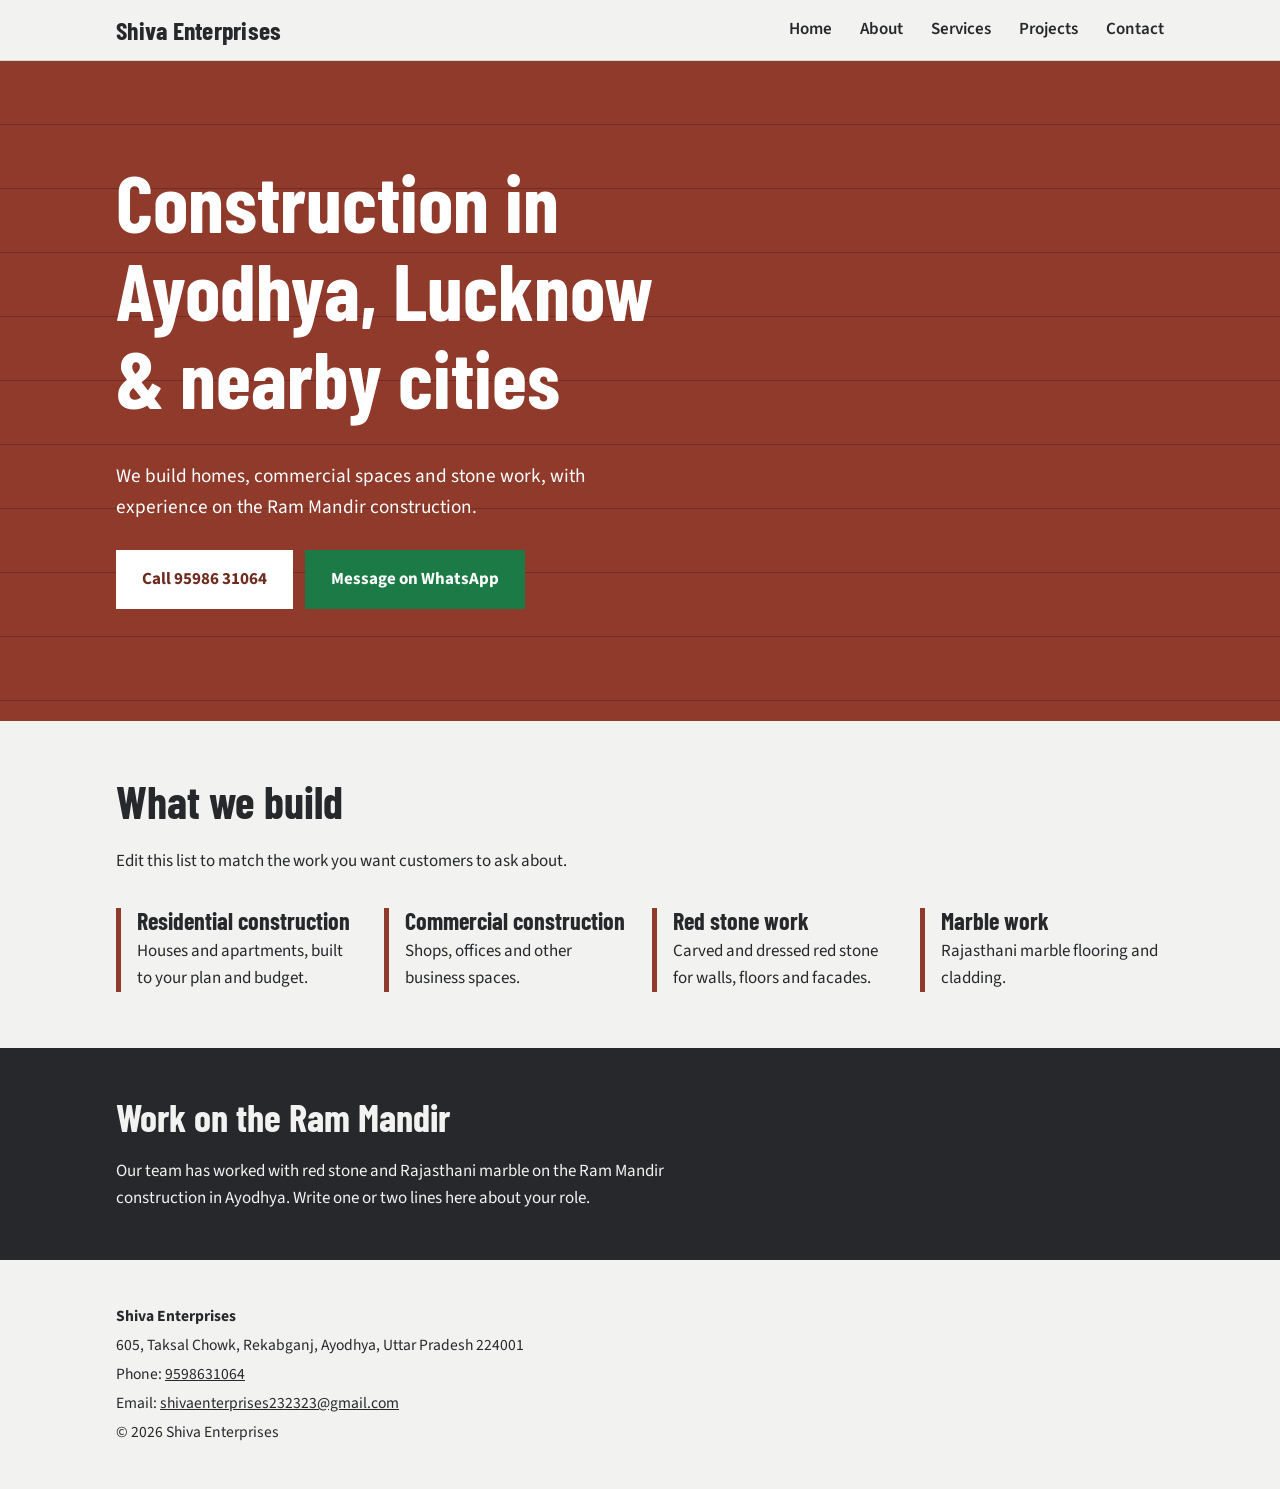
<file: index.html>
<!DOCTYPE html>
<html lang="en">
<head>
  <meta charset="UTF-8">
  <meta name="viewport" content="width=device-width, initial-scale=1">
  <title>Shiva Enterprises | Construction in Ayodhya & Lucknow</title>
  <meta name="description" content="Shiva Enterprises: trusted construction company in Ayodhya, Lucknow and nearby cities. Experience on Ram Mandir construction.">

  <link rel="preconnect" href="https://fonts.googleapis.com">
  <link rel="preconnect" href="https://fonts.gstatic.com" crossorigin>
  <link href="https://fonts.googleapis.com/css2?family=Barlow+Condensed:wght@600;700&family=Source+Sans+3:wght@400;600;700&display=swap" rel="stylesheet">
  <link rel="stylesheet" href="css/style.css">
</head>
<body>

  <header class="site-header">
    <div class="wrap">
      <h1 class="logo">Shiva Enterprises</h1>
      <button class="menu-btn" aria-expanded="false" aria-controls="site-nav">Menu</button>
      <nav class="site-nav" id="site-nav">
        <a href="index.html">Home</a>
        <a href="about.html">About</a>
        <a href="services.html">Services</a>
        <a href="projects.html">Projects</a>
        <a href="contact.html">Contact</a>
      </nav>
    </div>
  </header>

  <main>
    <section class="hero">
      <div class="wrap">
        <h2>Construction in Ayodhya, Lucknow & nearby cities</h2>
        <p>We build homes, commercial spaces and stone work, with experience on the Ram Mandir construction.</p>
        <div class="btn-row">
          <a class="btn btn-call" href="tel:+919598631064">Call 95986 31064</a>
          <a class="btn btn-whatsapp" href="https://wa.me/919598631064">Message on WhatsApp</a>
        </div>
      </div>
    </section>

    <section class="section">
      <div class="wrap">
        <h2>What we build</h2>
        <p class="intro">Edit this list to match the work you want customers to ask about.</p>
        <ul class="services">
          <li>
            <h3>Residential construction</h3>
            <p>Houses and apartments, built to your plan and budget.</p>
          </li>
          <li>
            <h3>Commercial construction</h3>
            <p>Shops, offices and other business spaces.</p>
          </li>
          <li>
            <h3>Red stone work</h3>
            <p>Carved and dressed red stone for walls, floors and facades.</p>
          </li>
          <li>
            <h3>Marble work</h3>
            <p>Rajasthani marble flooring and cladding.</p>
          </li>
        </ul>
      </div>
    </section>

    <section class="band">
      <div class="wrap">
        <h2>Work on the Ram Mandir</h2>
        <p>Our team has worked with red stone and Rajasthani marble on the Ram Mandir construction in Ayodhya. Write one or two lines here about your role.</p>
      </div>
    </section>
  </main>

  <footer class="site-footer">
    <div class="wrap">
      <address>
        <p><strong>Shiva Enterprises</strong></p>
        <p>605, Taksal Chowk, Rekabganj, Ayodhya, Uttar Pradesh 224001</p>
        <p>Phone: <a href="tel:+919598631064">9598631064</a></p>
        <p>Email: <a href="mailto:shivaenterprises232323@gmail.com">shivaenterprises232323@gmail.com</a></p>
      </address>
      <p>&copy; 2026 Shiva Enterprises</p>
    </div>
  </footer>

  <script src="js/main.js"></script>
  <script src="js/gallery.js"></script>
</body>
</html>
</file>
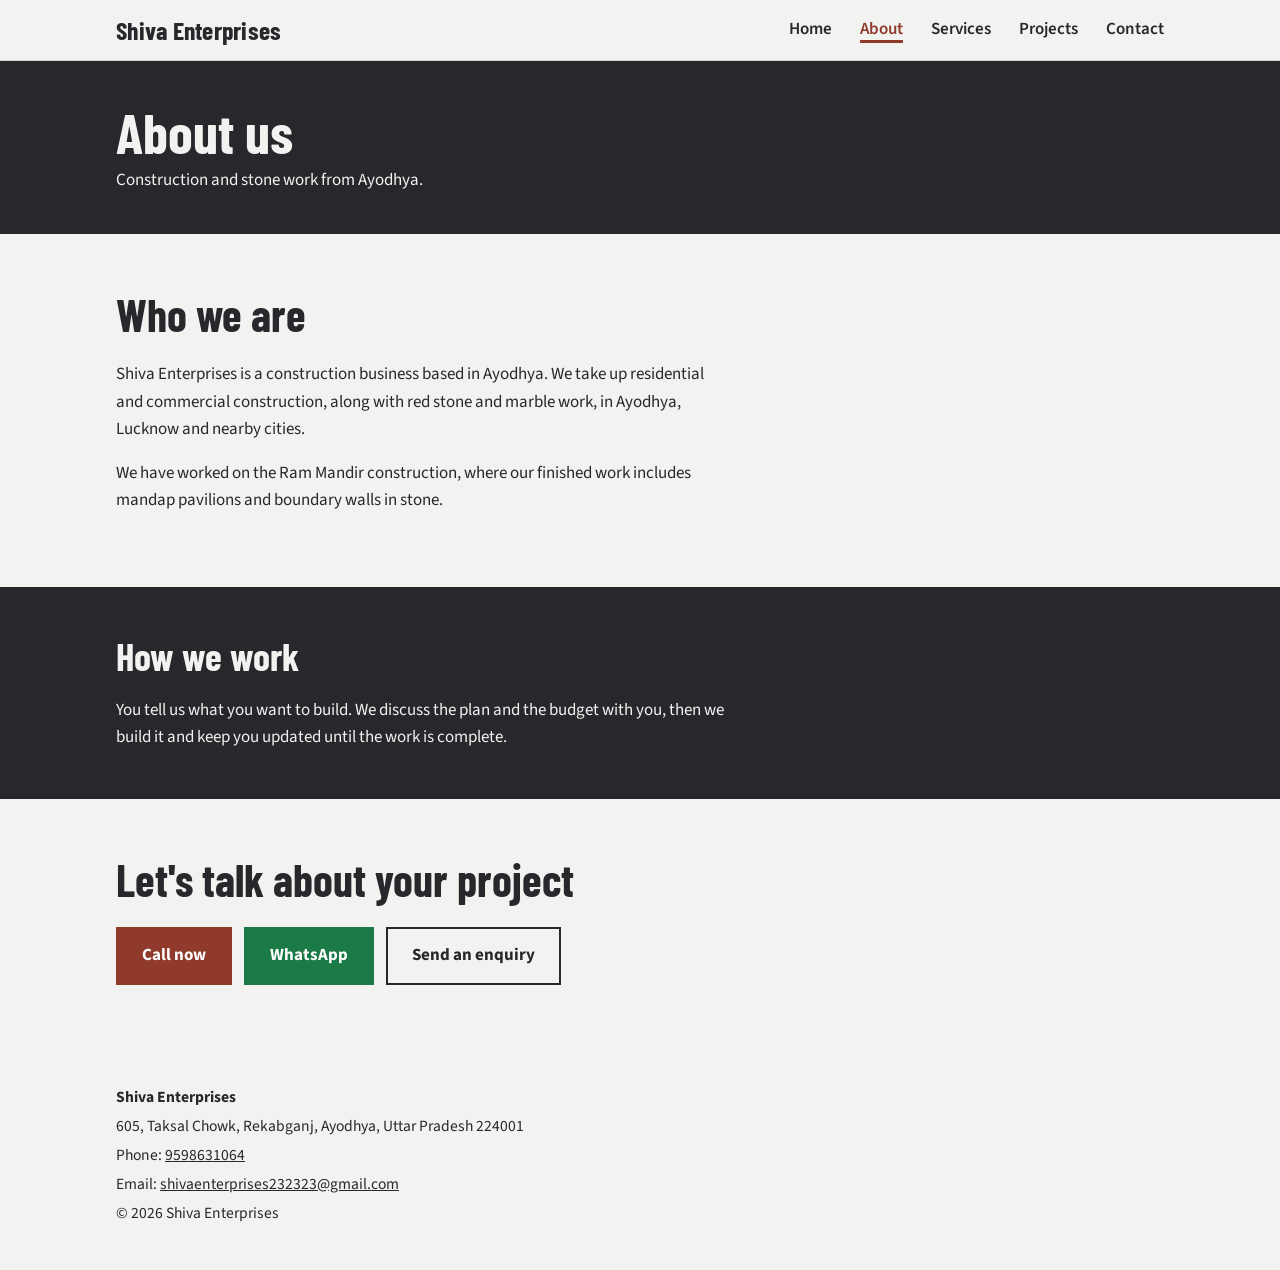
<file: about.html>
<!DOCTYPE html>
<html lang="en">
<head>
  <meta charset="UTF-8">
  <meta name="viewport" content="width=device-width, initial-scale=1">
  <title>About Us | Shiva Enterprises, Ayodhya</title>
  <meta name="description" content="About Shiva Enterprises, a construction company in Ayodhya working on residential, commercial, red stone and marble projects, including work at the Ram Mandir.">
  <link rel="preconnect" href="https://fonts.googleapis.com">
  <link rel="preconnect" href="https://fonts.gstatic.com" crossorigin>
  <link href="https://fonts.googleapis.com/css2?family=Barlow+Condensed:wght@600;700&family=Source+Sans+3:wght@400;600;700&display=swap" rel="stylesheet">
  <link rel="stylesheet" href="css/style.css">
  <link rel="stylesheet" href="css/gallery.css">
</head>
<body>

  <header class="site-header">
    <div class="wrap">
      <h1 class="logo">Shiva Enterprises</h1>
      <button class="menu-btn" aria-expanded="false" aria-controls="site-nav">Menu</button>
      <nav class="site-nav" id="site-nav">
        <a href="index.html">Home</a>
        <a href="about.html" aria-current="page">About</a>
        <a href="services.html">Services</a>
        <a href="projects.html">Projects</a>
        <a href="contact.html">Contact</a>
      </nav>
    </div>
  </header>

  <main>
    <section class="page-title">
      <div class="wrap">
        <h2>About us</h2>
        <p>Construction and stone work from Ayodhya.</p>
      </div>
    </section>

    <section class="section">
      <div class="wrap">
        <h2>Who we are</h2>
        <!-- EDIT: replace these paragraphs with your own story (when you started, what you are proud of) -->
        <p class="intro">Shiva Enterprises is a construction business based in Ayodhya. We take up residential and commercial construction, along with red stone and marble work, in Ayodhya, Lucknow and nearby cities.</p>
        <p class="intro">We have worked on the Ram Mandir construction, where our finished work includes mandap pavilions and boundary walls in stone.</p>
      </div>
    </section>

    <section class="band">
      <div class="wrap">
        <h2>How we work</h2>
        <!-- EDIT: change these to what is really true for your business -->
        <p>You tell us what you want to build. We discuss the plan and the budget with you, then we build it and keep you updated until the work is complete.</p>
      </div>
    </section>

    <section class="section">
      <div class="wrap">
        <h2>Let's talk about your project</h2>
        <div class="btn-row">
          <a class="btn btn-call" style="background: var(--sandstone); color: #fff;" href="tel:+919598631064">Call now</a>
          <a class="btn btn-whatsapp" href="https://wa.me/919598631064">WhatsApp</a>
          <a class="btn" style="border-color: var(--charcoal);" href="contact.html">Send an enquiry</a>
        </div>
      </div>
    </section>
  </main>

  <footer class="site-footer">
    <div class="wrap">
      <address>
        <p><strong>Shiva Enterprises</strong></p>
        <p>605, Taksal Chowk, Rekabganj, Ayodhya, Uttar Pradesh 224001</p>
        <p>Phone: <a href="tel:+919598631064">9598631064</a></p>
        <p>Email: <a href="mailto:shivaenterprises232323@gmail.com">shivaenterprises232323@gmail.com</a></p>
      </address>
      <p>&copy; 2026 Shiva Enterprises</p>
    </div>
  </footer>

  <script src="js/main.js"></script>
</body>
</html>
</file>
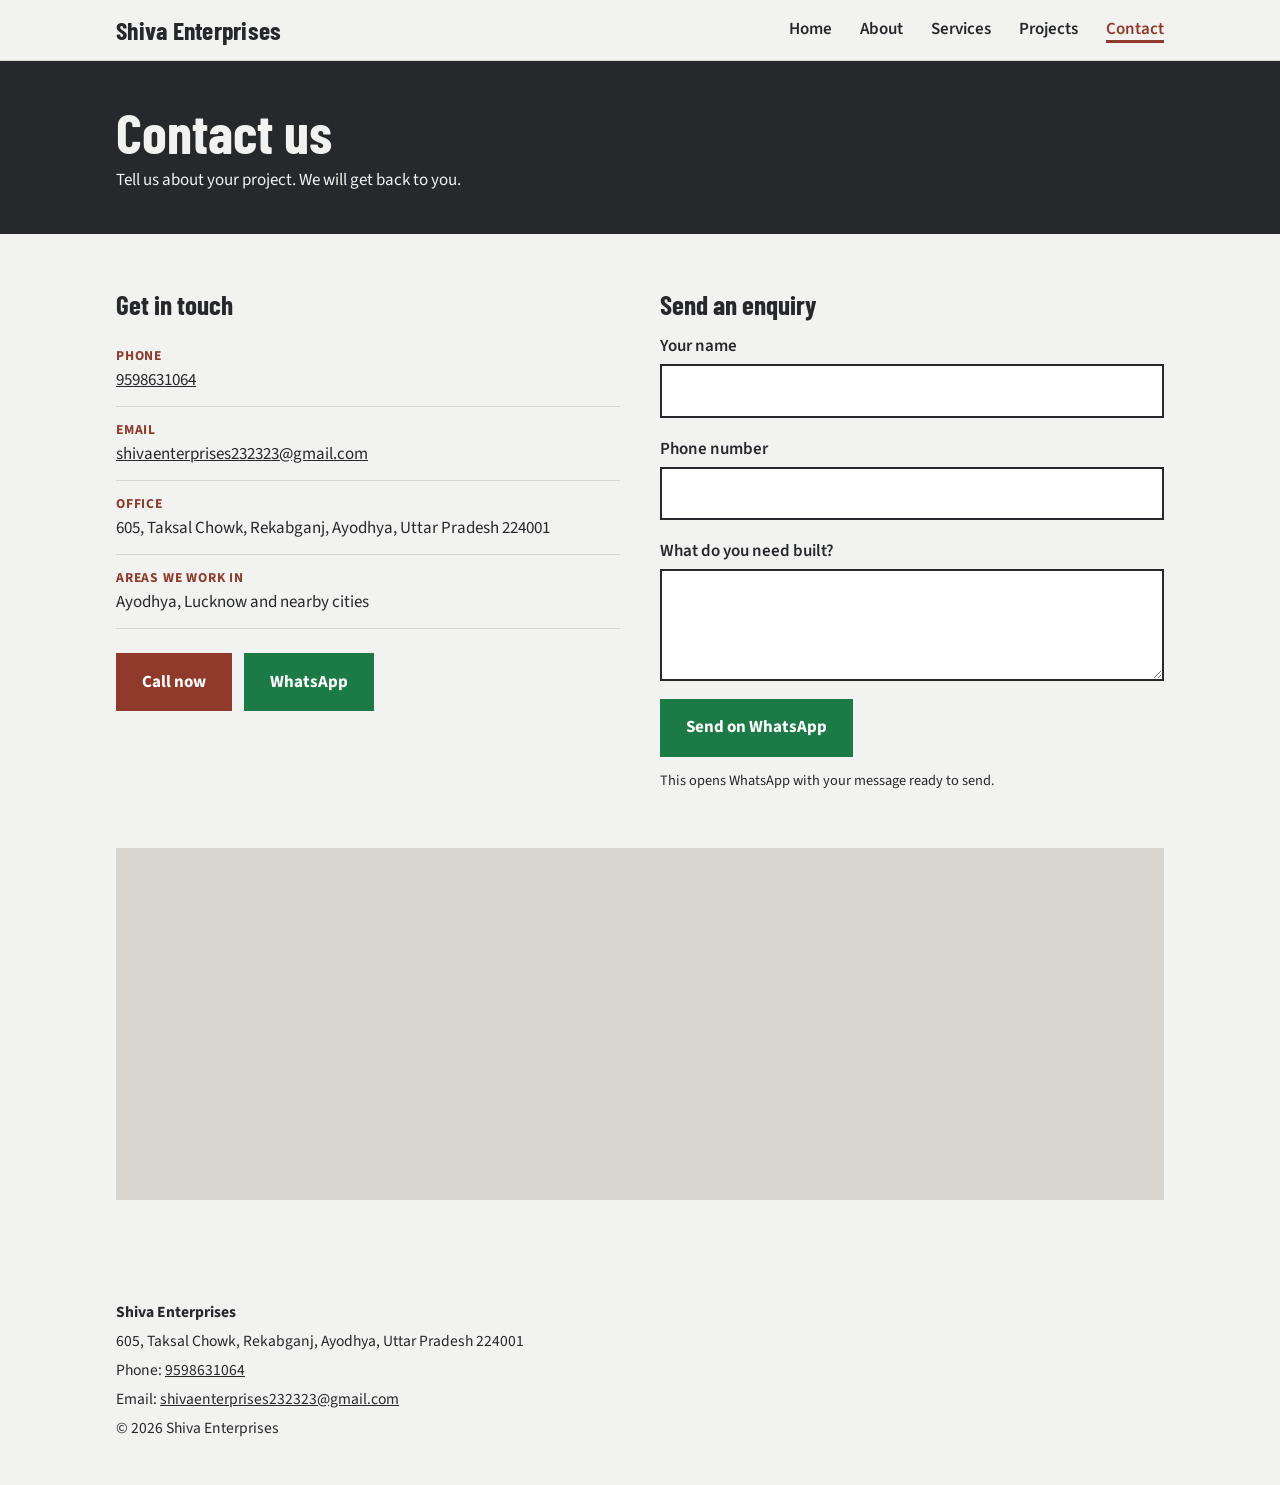
<file: contact.html>
<!DOCTYPE html>
<html lang="en">
<head>
  <meta charset="UTF-8">
  <meta name="viewport" content="width=device-width, initial-scale=1">
  <title>Contact Us | Shiva Enterprises, Ayodhya</title>
  <meta name="description" content="Contact Shiva Enterprises in Ayodhya for construction, red stone and marble work. Call, WhatsApp or send an enquiry.">

  <link rel="preconnect" href="https://fonts.googleapis.com">
  <link rel="preconnect" href="https://fonts.gstatic.com" crossorigin>
  <link href="https://fonts.googleapis.com/css2?family=Barlow+Condensed:wght@600;700&family=Source+Sans+3:wght@400;600;700&display=swap" rel="stylesheet">
  <link rel="stylesheet" href="css/style.css">
  <link rel="stylesheet" href="css/gallery.css">
  <link rel="stylesheet" href="css/contact.css">
</head>
<body>

  <header class="site-header">
    <div class="wrap">
      <h1 class="logo">Shiva Enterprises</h1>
      <button class="menu-btn" aria-expanded="false" aria-controls="site-nav">Menu</button>
      <nav class="site-nav" id="site-nav">
        <a href="index.html">Home</a>
        <a href="about.html">About</a>
        <a href="services.html">Services</a>
        <a href="projects.html">Projects</a>
        <a href="contact.html" aria-current="page">Contact</a>
      </nav>
    </div>
  </header>

  <main>
    <section class="page-title">
      <div class="wrap">
        <h2>Contact us</h2>
        <p>Tell us about your project. We will get back to you.</p>
      </div>
    </section>

    <section class="section">
      <div class="wrap contact-grid">

        <div class="contact-details">
          <h3>Get in touch</h3>
          <ul class="detail-list">
            <li><span class="label">Phone</span><a href="tel:+919598631064">9598631064</a></li>
            <li><span class="label">Email</span><a href="mailto:shivaenterprises232323@gmail.com">shivaenterprises232323@gmail.com</a></li>
            <li><span class="label">Office</span>605, Taksal Chowk, Rekabganj, Ayodhya, Uttar Pradesh 224001</li>
            <li><span class="label">Areas we work in</span>Ayodhya, Lucknow and nearby cities</li>
          </ul>
          <div class="btn-row">
            <a class="btn btn-call" style="background: var(--sandstone); color: #fff;" href="tel:+919598631064">Call now</a>
            <a class="btn btn-whatsapp" href="https://wa.me/919598631064">WhatsApp</a>
          </div>
        </div>

        <div class="enquiry">
          <h3>Send an enquiry</h3>
          <form id="enquiry-form">
            <label for="name">Your name</label>
            <input type="text" id="name" name="name" required autocomplete="name">

            <label for="phone">Phone number</label>
            <input type="tel" id="phone" name="phone" required autocomplete="tel">

            <label for="message">What do you need built?</label>
            <textarea id="message" name="message" required></textarea>

            <button type="submit" class="btn btn-whatsapp">Send on WhatsApp</button>
            <p class="form-note">This opens WhatsApp with your message ready to send.</p>
          </form>
        </div>

      </div>
    </section>

    <section class="section map-section">
      <div class="wrap">
        <iframe class="map-frame"
                title="Shiva Enterprises office location on Google Maps"
                src="https://www.google.com/maps?q=Taksal+Chowk+Rekabganj+Ayodhya+Uttar+Pradesh+224001&output=embed"
                loading="lazy" referrerpolicy="no-referrer-when-downgrade"></iframe>
      </div>
    </section>
  </main>

  <footer class="site-footer">
    <div class="wrap">
      <address>
        <p><strong>Shiva Enterprises</strong></p>
        <p>605, Taksal Chowk, Rekabganj, Ayodhya, Uttar Pradesh 224001</p>
        <p>Phone: <a href="tel:+919598631064">9598631064</a></p>
        <p>Email: <a href="mailto:shivaenterprises232323@gmail.com">shivaenterprises232323@gmail.com</a></p>
      </address>
      <p>&copy; 2026 Shiva Enterprises</p>
    </div>
  </footer>

  <script src="js/main.js"></script>
  <script src="js/contact.js"></script>
</body>
</html>
</file>
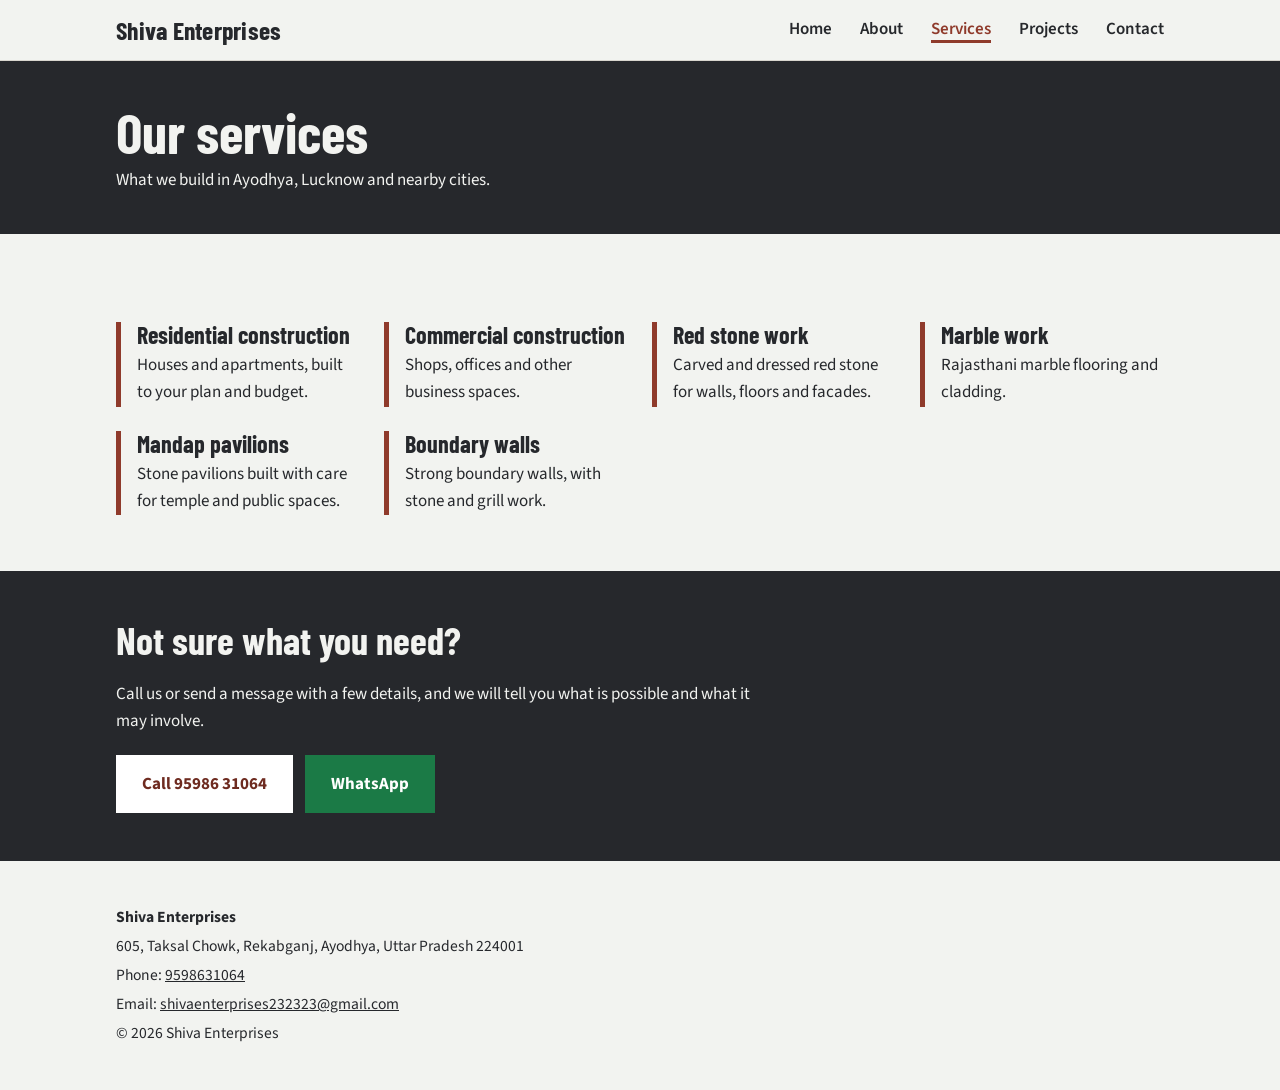
<file: services.html>
<!DOCTYPE html>
<html lang="en">
<head>
  <meta charset="UTF-8">
  <meta name="viewport" content="width=device-width, initial-scale=1">
  <title>Our Services | Shiva Enterprises, Ayodhya</title>
  <meta name="description" content="Residential and commercial construction, red stone work, marble work, mandap pavilions and boundary walls in Ayodhya, Lucknow and nearby cities.">
  <link rel="preconnect" href="https://fonts.googleapis.com">
  <link rel="preconnect" href="https://fonts.gstatic.com" crossorigin>
  <link href="https://fonts.googleapis.com/css2?family=Barlow+Condensed:wght@600;700&family=Source+Sans+3:wght@400;600;700&display=swap" rel="stylesheet">
  <link rel="stylesheet" href="css/style.css">
  <link rel="stylesheet" href="css/gallery.css">
</head>
<body>

  <header class="site-header">
    <div class="wrap">
      <h1 class="logo">Shiva Enterprises</h1>
      <button class="menu-btn" aria-expanded="false" aria-controls="site-nav">Menu</button>
      <nav class="site-nav" id="site-nav">
        <a href="index.html">Home</a>
        <a href="about.html">About</a>
        <a href="services.html" aria-current="page">Services</a>
        <a href="projects.html">Projects</a>
        <a href="contact.html">Contact</a>
      </nav>
    </div>
  </header>

  <main>
    <section class="page-title">
      <div class="wrap">
        <h2>Our services</h2>
        <p>What we build in Ayodhya, Lucknow and nearby cities.</p>
      </div>
    </section>

    <section class="section">
      <div class="wrap">
        <!-- EDIT: add, remove or reword items. Each <li> is one service. -->
        <ul class="services">
          <li>
            <h3>Residential construction</h3>
            <p>Houses and apartments, built to your plan and budget.</p>
          </li>
          <li>
            <h3>Commercial construction</h3>
            <p>Shops, offices and other business spaces.</p>
          </li>
          <li>
            <h3>Red stone work</h3>
            <p>Carved and dressed red stone for walls, floors and facades.</p>
          </li>
          <li>
            <h3>Marble work</h3>
            <p>Rajasthani marble flooring and cladding.</p>
          </li>
          <li>
            <h3>Mandap pavilions</h3>
            <p>Stone pavilions built with care for temple and public spaces.</p>
          </li>
          <li>
            <h3>Boundary walls</h3>
            <p>Strong boundary walls, with stone and grill work.</p>
          </li>
        </ul>
      </div>
    </section>

    <section class="band">
      <div class="wrap">
        <h2>Not sure what you need?</h2>
        <p>Call us or send a message with a few details, and we will tell you what is possible and what it may involve.</p>
        <div class="btn-row" style="margin-top: 1.25rem;">
          <a class="btn btn-call" href="tel:+919598631064">Call 95986 31064</a>
          <a class="btn btn-whatsapp" href="https://wa.me/919598631064">WhatsApp</a>
        </div>
      </div>
    </section>
  </main>

  <footer class="site-footer">
    <div class="wrap">
      <address>
        <p><strong>Shiva Enterprises</strong></p>
        <p>605, Taksal Chowk, Rekabganj, Ayodhya, Uttar Pradesh 224001</p>
        <p>Phone: <a href="tel:+919598631064">9598631064</a></p>
        <p>Email: <a href="mailto:shivaenterprises232323@gmail.com">shivaenterprises232323@gmail.com</a></p>
      </address>
      <p>&copy; 2026 Shiva Enterprises</p>
    </div>
  </footer>

  <script src="js/main.js"></script>
</body>
</html>
</file>
<file: css/style.css>
/* ---------- 1. Design tokens (change colours here, they update everywhere) ---------- */
:root {
  --marble: #F2F3F0;      /* page background: polished marble */
  --sandstone: #8F3A2B;   /* red stone from the Ram Mandir work */
  --sandstone-dark: #6E2B20;
  --charcoal: #26282C;    /* text and dark sections */
  --stone: #D8D6CF;       /* borders and dividers */
  --whatsapp: #1B7A46;

  --font-head: "Barlow Condensed", "Arial Narrow", Arial, sans-serif;
  --font-body: "Source Sans 3", "Segoe UI", Arial, sans-serif;
}

/* ---------- 2. Base ---------- */
*, *::before, *::after { box-sizing: border-box; }

body {
  margin: 0;
  background: var(--marble);
  color: var(--charcoal);
  font-family: var(--font-body);
  font-size: 1.0625rem;
  line-height: 1.6;
}

h1, h2, h3 {
  font-family: var(--font-head);
  line-height: 1.1;
  margin: 0 0 0.5em;
}

a { color: inherit; }

:focus-visible {
  outline: 3px solid var(--sandstone);
  outline-offset: 3px;
}

/* One reusable container: centres content and limits line length */
.wrap {
  width: 100%;
  max-width: 68rem;
  margin: 0 auto;
  padding: 0 1.25rem;
}

/* ---------- 3. Header and navigation (mobile first) ---------- */
.site-header {
  position: sticky;
  top: 0;
  z-index: 10;
  background: var(--marble);
  border-bottom: 1px solid var(--stone);
}

.site-header .wrap {
  display: flex;
  align-items: center;
  justify-content: space-between;
  min-height: 3.75rem;
  flex-wrap: wrap;
}

.logo {
  font-family: var(--font-head);
  font-size: 1.6rem;
  font-weight: 700;
  margin: 0;
  letter-spacing: 0.01em;
}

.menu-btn {
  font: inherit;
  font-weight: 600;
  background: none;
  border: 2px solid var(--charcoal);
  padding: 0.35rem 0.9rem;
  cursor: pointer;
}

/* Menu is hidden on phones until the button adds the "open" class */
.site-nav {
  display: none;
  flex-direction: column;
  width: 100%;
  padding-bottom: 0.75rem;
}

.site-nav.open { display: flex; }

.site-nav a {
  padding: 0.7rem 0;
  text-decoration: none;
  font-weight: 600;
  border-top: 1px solid var(--stone);
}

.site-nav a:hover { color: var(--sandstone); }

/* ---------- 4. Hero: stone courses behind the headline ---------- */
.hero {
  background-color: var(--sandstone);
  /* thin dark line every 64px, like courses of stone in a wall */
  background-image: repeating-linear-gradient(
    to bottom,
    transparent 0,
    transparent 63px,
    rgba(0, 0, 0, 0.22) 63px,
    rgba(0, 0, 0, 0.22) 64px
  );
  color: #fff;
  padding: 3.5rem 0 4rem;
}

.hero h2 {
  font-size: clamp(2.5rem, 9vw, 5rem);
  font-weight: 700;
  max-width: 16ch;
}

.hero p {
  max-width: 34rem;
  font-size: 1.2rem;
  margin: 0 0 1.75rem;
}

.btn-row {
  display: flex;
  flex-wrap: wrap;
  gap: 0.75rem;
}

.btn {
  display: inline-block;
  padding: 0.85rem 1.5rem;
  font-weight: 700;
  text-decoration: none;
  border: 2px solid transparent;
}

.btn-call {
  background: #fff;
  color: var(--sandstone-dark);
}

.btn-whatsapp {
  background: var(--whatsapp);
  color: #fff;
}

.btn:hover { filter: brightness(0.93); }

/* ---------- 5. Sections ---------- */
.section { padding: 3.5rem 0; }

.section h2 {
  font-size: clamp(2rem, 6vw, 2.8rem);
}

.intro { max-width: 38rem; }

/* Services: a plain list with a stone-coloured edge, not boxed cards */
.services {
  list-style: none;
  margin: 2rem 0 0;
  padding: 0;
  display: grid;
  gap: 1.5rem;
  grid-template-columns: repeat(auto-fit, minmax(15rem, 1fr));
}

.services li {
  border-left: 5px solid var(--sandstone);
  padding-left: 1rem;
}

.services h3 { font-size: 1.5rem; margin-bottom: 0.25rem; }
.services p { margin: 0; }

/* ---------- 6. Credibility band ---------- */
.band {
  background: var(--charcoal);
  color: var(--marble);
  padding: 3rem 0;
}

.band h2 { font-size: clamp(1.8rem, 5vw, 2.4rem); }
.band p { max-width: 40rem; margin: 0; }

/* ---------- 7. Footer ---------- */
.site-footer {
  padding: 2.5rem 0;
  font-size: 0.975rem;
}

.site-footer address { font-style: normal; }
.site-footer p { margin: 0.25rem 0; }

/* ---------- 8. Larger screens (tablet and desktop) ---------- */
@media (min-width: 48rem) {
  .menu-btn { display: none; }

  .site-nav {
    display: flex;
    flex-direction: row;
    width: auto;
    padding-bottom: 0;
    gap: 1.75rem;
  }

  .site-nav a { padding: 0; border-top: none; }

  .hero { padding: 6rem 0 7rem; }
}
</file>
<file: css/gallery.css>
/* Projects gallery. Loaded only on projects.html, after style.css */

.page-title {
  background: var(--charcoal);
  color: var(--marble);
  padding: 2.5rem 0;
}

.page-title h2 {
  font-size: clamp(2.2rem, 7vw, 3.5rem);
  margin: 0 0 0.25rem;
}

.page-title p { margin: 0; max-width: 36rem; }

.gallery {
  list-style: none;
  margin: 0;
  padding: 0;
  display: grid;
  gap: 1.75rem 1.25rem;
  grid-template-columns: repeat(auto-fill, minmax(17rem, 1fr));
}

.gallery figure { margin: 0; }

/* Every photo gets the same 4:3 frame, cropped to fit, so the grid stays neat */
.gallery img {
  display: block;
  width: 100%;
  aspect-ratio: 4 / 3;
  object-fit: cover;
  background: var(--stone); /* shown while the photo is still loading */
}

.gallery figcaption {
  padding-top: 0.6rem;
  border-top: 4px solid var(--sandstone);
  margin-top: -4px; /* pulls the red line up to touch the photo */
}

.gallery .project-name {
  display: block;
  font-family: var(--font-head);
  font-size: 1.35rem;
  font-weight: 700;
  line-height: 1.2;
}

.gallery .project-place { font-size: 0.95rem; }

.site-nav a[aria-current="page"] {
  color: var(--sandstone);
  text-decoration: underline;
  text-underline-offset: 6px;
  text-decoration-thickness: 3px;
}
</file>
<file: css/contact.css>
/* Contact page. Loaded after style.css and gallery.css (page-title and aria-current styles live in gallery.css) */

.contact-grid {
  display: grid;
  gap: 2.5rem;
  grid-template-columns: 1fr;
}

.contact-details h3,
.enquiry h3 {
  font-size: 1.7rem;
}

.detail-list {
  list-style: none;
  margin: 0 0 1.5rem;
  padding: 0;
}

.detail-list li {
  padding: 0.75rem 0;
  border-bottom: 1px solid var(--stone);
}

.detail-list .label {
  display: block;
  font-size: 0.85rem;
  font-weight: 700;
  text-transform: uppercase;
  letter-spacing: 0.06em;
  color: var(--sandstone);
}

/* ---- Enquiry form ---- */
.enquiry label {
  display: block;
  font-weight: 600;
  margin-bottom: 0.25rem;
}

.enquiry input,
.enquiry textarea {
  display: block;
  width: 100%;
  font: inherit;
  padding: 0.7rem 0.8rem;
  margin-bottom: 1.1rem;
  background: #fff;
  border: 2px solid var(--charcoal);
  border-radius: 0;
}

.enquiry textarea { min-height: 7rem; resize: vertical; }

.enquiry button.btn {
  font: inherit;
  font-weight: 700;
  cursor: pointer;
}

.form-note {
  font-size: 0.9rem;
  margin: 0.75rem 0 0;
}

/* ---- Map ---- */
.map-section { padding-top: 0; }

.map-frame {
  display: block;
  width: 100%;
  height: 22rem;
  border: 0;
  background: var(--stone);
}

@media (min-width: 48rem) {
  .contact-grid { grid-template-columns: 1fr 1fr; }
}
</file>
